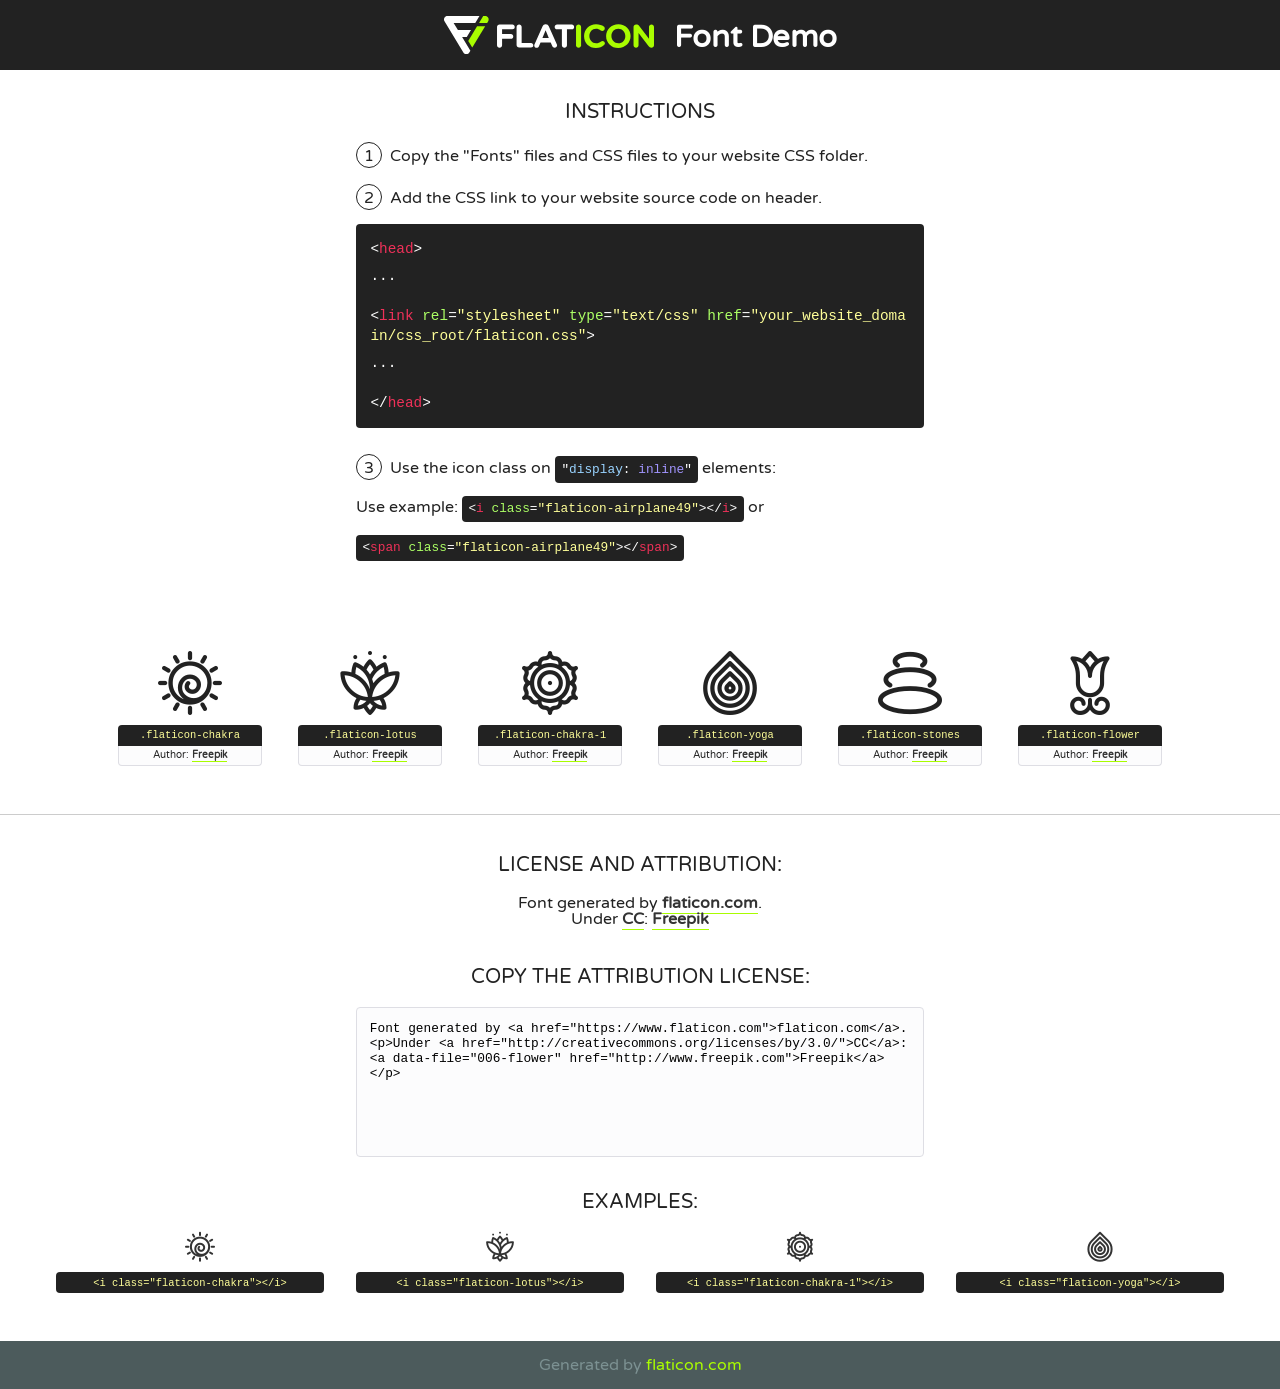
<file: fonts/flaticon-1/font/flaticon.html>
<!DOCTYPE html>
<!--
  Flaticon icon font: Flaticon
  Creation date: 15/05/2019 11:40
-->
<html>
<!DOCTYPE html>
<html>

<head>
    <title>Flaticon WebFont</title>
    <link href="http://fonts.googleapis.com/css?family=Varela+Round" rel="stylesheet" type="text/css" />
    <link rel="stylesheet" type="text/css" href="flaticon.css">
    <meta charset="UTF-8">
    <style>
    html, body, div, span, applet, object, iframe,
    h1, h2, h3, h4, h5, h6, p, blockquote, pre,
    a, abbr, acronym, address, big, cite, code,
    del, dfn, em, img, ins, kbd, q, s, samp,
    small, strike, strong, sub, sup, tt, var,
    b, u, i, center,
    dl, dt, dd, ol, ul, li,
    fieldset, form, label, legend,
    table, caption, tbody, tfoot, thead, tr, th, td,
    article, aside, canvas, details, embed, 
    figure, figcaption, footer, header, hgroup, 
    menu, nav, output, ruby, section, summary,
    time, mark, audio, video {
        margin: 0;
        padding: 0;
        border: 0;
        font-size: 100%;
        font: inherit;
        vertical-align: baseline;
    }
    /* HTML5 display-role reset for older browsers */
    article, aside, details, figcaption, figure, 
    footer, header, hgroup, menu, nav, section {
        display: block;
    }
    body {
        line-height: 1;
    }
    ol, ul {
        list-style: none;
    }
    blockquote, q {
        quotes: none;
    }
    blockquote:before, blockquote:after,
    q:before, q:after {
        content: '';
        content: none;
    }
    table {
        border-collapse: collapse;
        border-spacing: 0;
    }
    body {
        font-family: 'Varela Round', Helvetica, Arial, sans-serif;
        font-size: 16px;
        color: #222;
    }
    a {
        color: #333;
        border-bottom: 1px solid #a9fd00;
        font-weight: bold;
        text-decoration: none;
    }
    * {
        -moz-box-sizing: border-box;
        -webkit-box-sizing: border-box;
        box-sizing: border-box;
        margin: 0;
        padding: 0;
    }
    [class^="flaticon-"]:before, [class*=" flaticon-"]:before, [class^="flaticon-"]:after, [class*=" flaticon-"]:after {
        font-family: Flaticon;
        font-size: 30px;
        font-style: normal;
        margin-left: 20px;
        color: #333;
    }
    .wrapper {
        max-width: 600px;
        margin: auto;
        padding: 0 1em;
    }
    .title {
        font-size: 1.25em;
        text-align: center;
        margin-bottom: 1em;
        text-transform: uppercase;
    }
    header {
        text-align: center;
        background-color: #222;
        color: #fff;
        padding: 1em;
    }
    header .logo {
        width: 210px;
        height: 38px;
        display: inline-block;
        vertical-align: middle;
        margin-right: 1em;
        border: none;
    }
    header strong {
        font-size: 1.95em;
        font-weight: bold;
        vertical-align: middle;
        margin-top: 5px;
        display: inline-block;
    }
    .demo {
        margin: 2em auto;
        line-height: 1.25em;
    }
    .demo ul li {
        margin-bottom: 1em;
    }
    .demo ul li .num {
        color: #222;
        border-radius: 20px;
        display: inline-block;
        width: 26px;
        padding: 3px;
        height: 26px;
        text-align: center;
        margin-right: 0.5em;
        border: 1px solid #222;
    }
    .demo ul li code {
        background-color: #222;
        border-radius: 4px;
        padding: 0.25em 0.5em;
        display: inline-block;
        color: #fff;
        font-family: Consolas,Monaco,Lucida Console,Liberation Mono,DejaVu Sans Mono,Bitstream Vera Sans Mono,Courier New, monospace;
        font-weight: lighter;
        margin-top: 1em;
        font-size: 0.8em;
        word-break: break-all;
    }
    .demo ul li code.big {
        padding: 1em;
        font-size: 0.9em;
    }
    .demo ul li code .red {
        color: #EF3159;
    }
    .demo ul li code .green {
        color: #ACFF65;
    }
    .demo ul li code .yellow {
        color: #FFFF99;
    }
    .demo ul li code .blue {
        color: #99D3FF;
    }
    .demo ul li code .purple {
        color: #A295FF;
    }
    .demo ul li code .dots {
        margin-top: 0.5em;
        display: block;
    }
    #glyphs {
        border-bottom: 1px solid #ccc;
        padding: 2em 0;
        text-align: center;
    }
    .glyph {
        display: inline-block;
        width: 9em;
        margin: 1em;
        text-align: center;
        vertical-align: top;
        background: #FFF;
    }
    .glyph .glyph-icon {
        padding: 10px;
        display: block;
        font-family:"Flaticon";
        font-size: 64px;
        line-height: 1;
    }
    .glyph .glyph-icon:before {
        font-size: 64px;
        color: #222;
        margin-left: 0;
    }
    .class-name {
        font-size: 0.65em;
        background-color: #222;
        color: #fff;
        border-radius: 4px 4px 0 0;
        padding: 0.5em;
        color: #FFFF99;
        font-family: Consolas,Monaco,Lucida Console,Liberation Mono,DejaVu Sans Mono,Bitstream Vera Sans Mono,Courier New, monospace;
    }
    .author-name {
        font-size: 0.6em;
        background-color: #fcfcfd;
        border: 1px solid #DEDEE4;
        border-top: 0;
        border-radius: 0 0 4px 4px;
        padding: 0.5em;
    }
    .class-name:last-child {
        font-size: 10px;
        color:#888;
    }
    .class-name:last-child a {
        font-size: 10px;
        color:#555;
    }
    .class-name:last-child a:hover {
        color:#a9fd00;
    }
    .glyph > input {
        display: block;
        width: 100px;
        margin: 5px auto;
        text-align: center;
        font-size: 12px;
        cursor: text;
    }
    .glyph > input.icon-input {
        font-family:"Flaticon";
        font-size: 16px;
        margin-bottom: 10px;
    }
    .attribution .title {
        margin-top: 2em;
    }
    .attribution textarea {
        background-color: #fcfcfd;
        padding: 1em;
        border: none;
        box-shadow: none;
        border: 1px solid #DEDEE4;
        border-radius: 4px;
        resize: none;
        width: 100%;
        height: 150px;
        font-size: 0.8em;
        font-family: Consolas,Monaco,Lucida Console,Liberation Mono,DejaVu Sans Mono,Bitstream Vera Sans Mono,Courier New, monospace;
        -webkit-appearance: none;
    }
    .iconsuse {
        margin: 2em auto;
        text-align: center;
        max-width: 1200px;
    }
    .iconsuse:after {
        content: '';
        display: table;
        clear: both;
    }
    .iconsuse .image {
        float: left;
        width: 25%;
        padding: 0 1em;
    }
    .iconsuse .image p {
        margin-bottom: 1em;
    }
    .iconsuse .image span {
        display: block;
        font-size: 0.65em;
        background-color: #222;
        color: #fff;
        border-radius: 4px;
        padding: 0.5em;
        color: #FFFF99;
        margin-top: 1em;
        font-family: Consolas,Monaco,Lucida Console,Liberation Mono,DejaVu Sans Mono,Bitstream Vera Sans Mono,Courier New, monospace;
    }
    #footer {
        text-align: center;
        background-color: #4C5B5C;
        color: #7c9192;
        padding: 1em;
    }
    #footer a {
        border: none;
        color: #a9fd00;
        font-weight: normal;
    }
    @media (max-width: 960px) {
        .iconsuse .image {
            width: 50%;
        }
    }
    @media (max-width: 560px) {
        .iconsuse .image {
            width: 100%;
        }
    }
    </style>
</head>

<body class="characters-off">

    <header>
        <a href="https://www.flaticon.com" target="_blank" class="logo">
            <svg version="1.1" xmlns="http://www.w3.org/2000/svg" xmlns:xlink="http://www.w3.org/1999/xlink" xmlns:a="http://ns.adobe.com/AdobeSVGViewerExtensions/3.0/" viewBox="0 0 560.875 102.036" enable-background="new 0 0 560.875 102.036" xml:space="preserve">
                <defs>
                </defs>
                <g>
                    <g class="letters">
                        <path fill="#ffffff" d="M141.596,29.675c0-3.777,2.985-6.767,6.764-6.767h34.438c3.426,0,6.15,2.728,6.15,6.15
                        c0,3.43-2.724,6.149-6.15,6.149h-27.674v13.091h23.719c3.429,0,6.151,2.724,6.151,6.15c0,3.43-2.723,6.149-6.151,6.149h-23.719
                        v17.574c0,3.773-2.986,6.761-6.764,6.761c-3.779,0-6.764-2.989-6.764-6.761V29.675z"></path>
                        <path fill="#ffffff" d="M193.844,29.149c0-3.781,2.985-6.767,6.764-6.767c3.776,0,6.763,2.985,6.763,6.767v42.957h25.039
                        c3.426,0,6.149,2.726,6.149,6.153c0,3.425-2.723,6.15-6.149,6.15h-31.802c-3.779,0-6.764-2.986-6.764-6.768V29.149z"></path>
                        <path fill="#ffffff" d="M241.891,75.71l21.438-48.407c1.492-3.341,4.215-5.357,7.906-5.357h0.792
                        c3.686,0,6.323,2.017,7.815,5.357l21.439,48.407c0.436,0.967,0.701,1.845,0.701,2.723c0,3.602-2.809,6.501-6.414,6.501
                        c-3.161,0-5.269-1.845-6.499-4.655l-4.132-9.661h-27.059l-4.301,10.102c-1.144,2.631-3.426,4.214-6.237,4.214
                        c-3.517,0-6.24-2.81-6.24-6.325C241.1,77.64,241.451,76.677,241.891,75.71z M279.932,58.666l-8.521-20.297l-8.526,20.297H279.932
                        z"></path>
                        <path fill="#ffffff" d="M314.864,35.387H301.86c-3.429,0-6.239-2.813-6.239-6.238c0-3.429,2.811-6.24,6.239-6.24h39.533
                        c3.426,0,6.237,2.811,6.237,6.24c0,3.425-2.811,6.238-6.237,6.238h-13.001v42.785c0,3.773-2.99,6.761-6.764,6.761
                        c-3.779,0-6.764-2.989-6.764-6.761V35.387z"></path>
                        <path fill="#A9FD00" d="M352.615,29.149c0-3.781,2.985-6.767,6.767-6.767c3.774,0,6.761,2.985,6.761,6.767v49.024
                        c0,3.773-2.987,6.761-6.761,6.761c-3.781,0-6.767-2.989-6.767-6.761V29.149z"></path>
                        <path fill="#A9FD00" d="M374.132,53.836v-0.179c0-17.481,13.178-31.801,32.065-31.801c9.22,0,15.459,2.458,20.557,6.238
                        c1.402,1.054,2.637,2.985,2.637,5.357c0,3.692-2.985,6.59-6.681,6.59c-1.845,0-3.071-0.702-4.044-1.319
                        c-3.776-2.813-7.729-4.393-12.562-4.393c-10.364,0-17.831,8.611-17.831,19.154v0.173c0,10.542,7.291,19.329,17.831,19.329
                        c5.715,0,9.492-1.756,13.359-4.834c1.049-0.874,2.458-1.491,4.039-1.491c3.429,0,6.325,2.813,6.325,6.236
                        c0,2.106-1.056,3.78-2.282,4.834c-5.539,4.834-12.036,7.733-21.878,7.733C387.572,85.464,374.132,71.493,374.132,53.836z"></path>
                        <path fill="#A9FD00" d="M433.009,53.836v-0.179c0-17.481,13.79-31.801,32.766-31.801c18.981,0,32.592,14.143,32.592,31.628v0.173
                        c0,17.483-13.785,31.807-32.769,31.807C446.625,85.464,433.009,71.32,433.009,53.836z M484.224,53.836v-0.179
                        c0-10.539-7.725-19.326-18.626-19.326c-10.893,0-18.449,8.611-18.449,19.154v0.173c0,10.542,7.73,19.329,18.626,19.329
                        C476.676,72.986,484.224,64.378,484.224,53.836z"></path>
                        <path fill="#A9FD00" d="M506.233,29.321c0-3.774,2.99-6.763,6.767-6.763h1.401c3.252,0,5.183,1.583,7.029,3.953l26.093,34.265
                        V29.059c0-3.692,2.99-6.677,6.681-6.677c3.683,0,6.671,2.985,6.671,6.677v48.934c0,3.78-2.987,6.765-6.764,6.765h-0.436
                        c-3.257,0-5.188-1.581-7.034-3.953l-27.056-35.492v32.944c0,3.687-2.985,6.676-6.678,6.676c-3.683,0-6.673-2.989-6.673-6.676
                        V29.321z"></path>
                    </g>
                    <g class="insignia">
                        <path fill="#ffffff" d="M48.372,56.137h12.517l11.156-18.537H37.186L25.688,18.539h57.825L94.668,0H9.271
                        C5.925,0,2.842,1.801,1.198,4.716c-1.644,2.907-1.593,6.482,0.134,9.343l50.38,83.501c1.678,2.781,4.689,4.476,7.938,4.476
                        c3.246,0,6.257-1.695,7.935-4.476l2.898-4.804L48.372,56.137z"></path>
                        <g class="i">
                            <path fill="#A9FD00" d="M93.575,18.539h0.031v0.004l21.652,0.004l2.705-4.488c1.727-2.861,1.778-6.436,0.133-9.343
                            C116.454,1.801,113.371,0,110.026,0h-5.294L93.575,18.539z"></path>
                            <polygon fill="#A9FD00" points="88.291,27.356 64.725,66.486 75.519,84.404 109.942,27.356"></polygon>
                        </g>
                    </g>
                </g>
            </svg>
        </a>
        <strong>Font Demo</strong>
    </header>


    <section class="demo wrapper">

        <p class="title">Instructions</p>

        <ul>
            <li>
                <span class="num">1</span>Copy the "Fonts" files and CSS files to your website CSS folder.
            </li>
            <li>
                <span class="num">2</span>Add the CSS link to your website source code on header.
                <code class="big">
                    &lt;<span class="red">head</span>&gt;
                    <br/><span class="dots">...</span>
                    <br/>&lt;<span class="red">link</span> <span class="green">rel</span>=<span class="yellow">"stylesheet"</span> <span class="green">type</span>=<span class="yellow">"text/css"</span> <span class="green">href</span>=<span class="yellow">"your_website_domain/css_root/flaticon.css"</span>&gt;
                    <br/><span class="dots">...</span>
                    <br/>&lt;/<span class="red">head</span>&gt;
                </code>
            </li>

            <li>
                <p>
                    <span class="num">3</span>Use the icon class on <code>"<span class="blue">display</span>:<span class="purple"> inline</span>"</code> elements:
                    <br />
                    Use example: <code>&lt;<span class="red">i</span> <span class="green">class</span>=<span class="yellow">&quot;flaticon-airplane49&quot;</span>&gt;&lt;/<span class="red">i</span>&gt;</code> or <code>&lt;<span class="red">span</span> <span class="green">class</span>=<span class="yellow">&quot;flaticon-airplane49&quot;</span>&gt;&lt;/<span class="red">span</span>&gt;</code>
            </li>
        </ul>

    </section>




   <section id="glyphs">          
    
      
        <div class="glyph"><div class="glyph-icon flaticon-chakra"></div>
            <div class="class-name">.flaticon-chakra</div>
            <div class="author-name">Author: <a data-file="001-chakra" href="http://www.freepik.com">Freepik</a> </div> 
        </div>        
        
        <div class="glyph"><div class="glyph-icon flaticon-lotus"></div>
            <div class="class-name">.flaticon-lotus</div>
            <div class="author-name">Author: <a data-file="002-lotus" href="http://www.freepik.com">Freepik</a> </div> 
        </div>        
        
        <div class="glyph"><div class="glyph-icon flaticon-chakra-1"></div>
            <div class="class-name">.flaticon-chakra-1</div>
            <div class="author-name">Author: <a data-file="003-chakra-1" href="http://www.freepik.com">Freepik</a> </div> 
        </div>        
        
        <div class="glyph"><div class="glyph-icon flaticon-yoga"></div>
            <div class="class-name">.flaticon-yoga</div>
            <div class="author-name">Author: <a data-file="004-yoga" href="http://www.freepik.com">Freepik</a> </div> 
        </div>        
        
        <div class="glyph"><div class="glyph-icon flaticon-stones"></div>
            <div class="class-name">.flaticon-stones</div>
            <div class="author-name">Author: <a data-file="005-stones" href="http://www.freepik.com">Freepik</a> </div> 
        </div>        
        
        <div class="glyph"><div class="glyph-icon flaticon-flower"></div>
            <div class="class-name">.flaticon-flower</div>
            <div class="author-name">Author: <a data-file="006-flower" href="http://www.freepik.com">Freepik</a> </div> 
        </div>        
        

    </section>



    <section class="attribution wrapper"   style="text-align:center;">

      <div class="title">License and attribution:</div><div class="attrDiv">Font generated by <a href="https://www.flaticon.com">flaticon.com</a>. <div><p>Under <a href="http://creativecommons.org/licenses/by/3.0/">CC</a>: <a data-file="006-flower" href="http://www.freepik.com">Freepik</a></p>  </div>
      </div>
      <div class="title">Copy the Attribution License:</div>

    <textarea onclick="this.focus();this.select();">Font generated by &lt;a href=&quot;https://www.flaticon.com&quot;&gt;flaticon.com&lt;/a&gt;. <p>Under <a href="http://creativecommons.org/licenses/by/3.0/">CC</a>: <a data-file="006-flower" href="http://www.freepik.com">Freepik</a></p>  
     </textarea>

    </section>

    <section class="iconsuse">

          <div class="title">Examples:</div>            
             
            <div class="image">
                <p>
                    <i class="glyph-icon flaticon-chakra"></i> 
                    <span>&lt;i class=&quot;flaticon-chakra&quot;&gt;&lt;/i&gt;</span>
                </p>
            </div>
            
            <div class="image">
                <p>
                    <i class="glyph-icon flaticon-lotus"></i> 
                    <span>&lt;i class=&quot;flaticon-lotus&quot;&gt;&lt;/i&gt;</span>
                </p>
            </div>
            
            <div class="image">
                <p>
                    <i class="glyph-icon flaticon-chakra-1"></i> 
                    <span>&lt;i class=&quot;flaticon-chakra-1&quot;&gt;&lt;/i&gt;</span>
                </p>
            </div>
            
            <div class="image">
                <p>
                    <i class="glyph-icon flaticon-yoga"></i> 
                    <span>&lt;i class=&quot;flaticon-yoga&quot;&gt;&lt;/i&gt;</span>
                </p>
            </div>
                       
        </div>
                            
    </section>

<div id="footer">
    <div>Generated by <a href="https://www.flaticon.com">flaticon.com</a>
    </div>
</div>



</body>
</html>
</file>
<file: fonts/flaticon-1/font/flaticon.css>
/*
  	Flaticon icon font: Flaticon
  	Creation date: 15/05/2019 11:40
  	*/

@font-face {
  font-family: "Flaticon";
  src: url("./Flaticon.eot");
  src: url("./Flaticon.eot?#iefix") format("embedded-opentype"),
       url("./Flaticon.woff2") format("woff2"),
       url("./Flaticon.woff") format("woff"),
       url("./Flaticon.ttf") format("truetype"),
       url("./Flaticon.svg#Flaticon") format("svg");
  font-weight: normal;
  font-style: normal;
}

@media screen and (-webkit-min-device-pixel-ratio:0) {
  @font-face {
    font-family: "Flaticon";
    src: url("./Flaticon.svg#Flaticon") format("svg");
  }
}

[class^="flaticon-"]:before, [class*=" flaticon-"]:before,
[class^="flaticon-"]:after, [class*=" flaticon-"]:after {   
  font-family: Flaticon;
  speak: none;
  font-style: normal;
  font-weight: normal;
  font-variant: normal;
  text-transform: none;
  line-height: 1;

  /* Better Font Rendering =========== */
  -webkit-font-smoothing: antialiased;
  -moz-osx-font-smoothing: grayscale;
}

.flaticon-chakra:before { content: "\f100"; }
.flaticon-lotus:before { content: "\f101"; }
.flaticon-chakra-1:before { content: "\f102"; }
.flaticon-yoga:before { content: "\f103"; }
.flaticon-stones:before { content: "\f104"; }
.flaticon-flower:before { content: "\f105"; }
</file>
